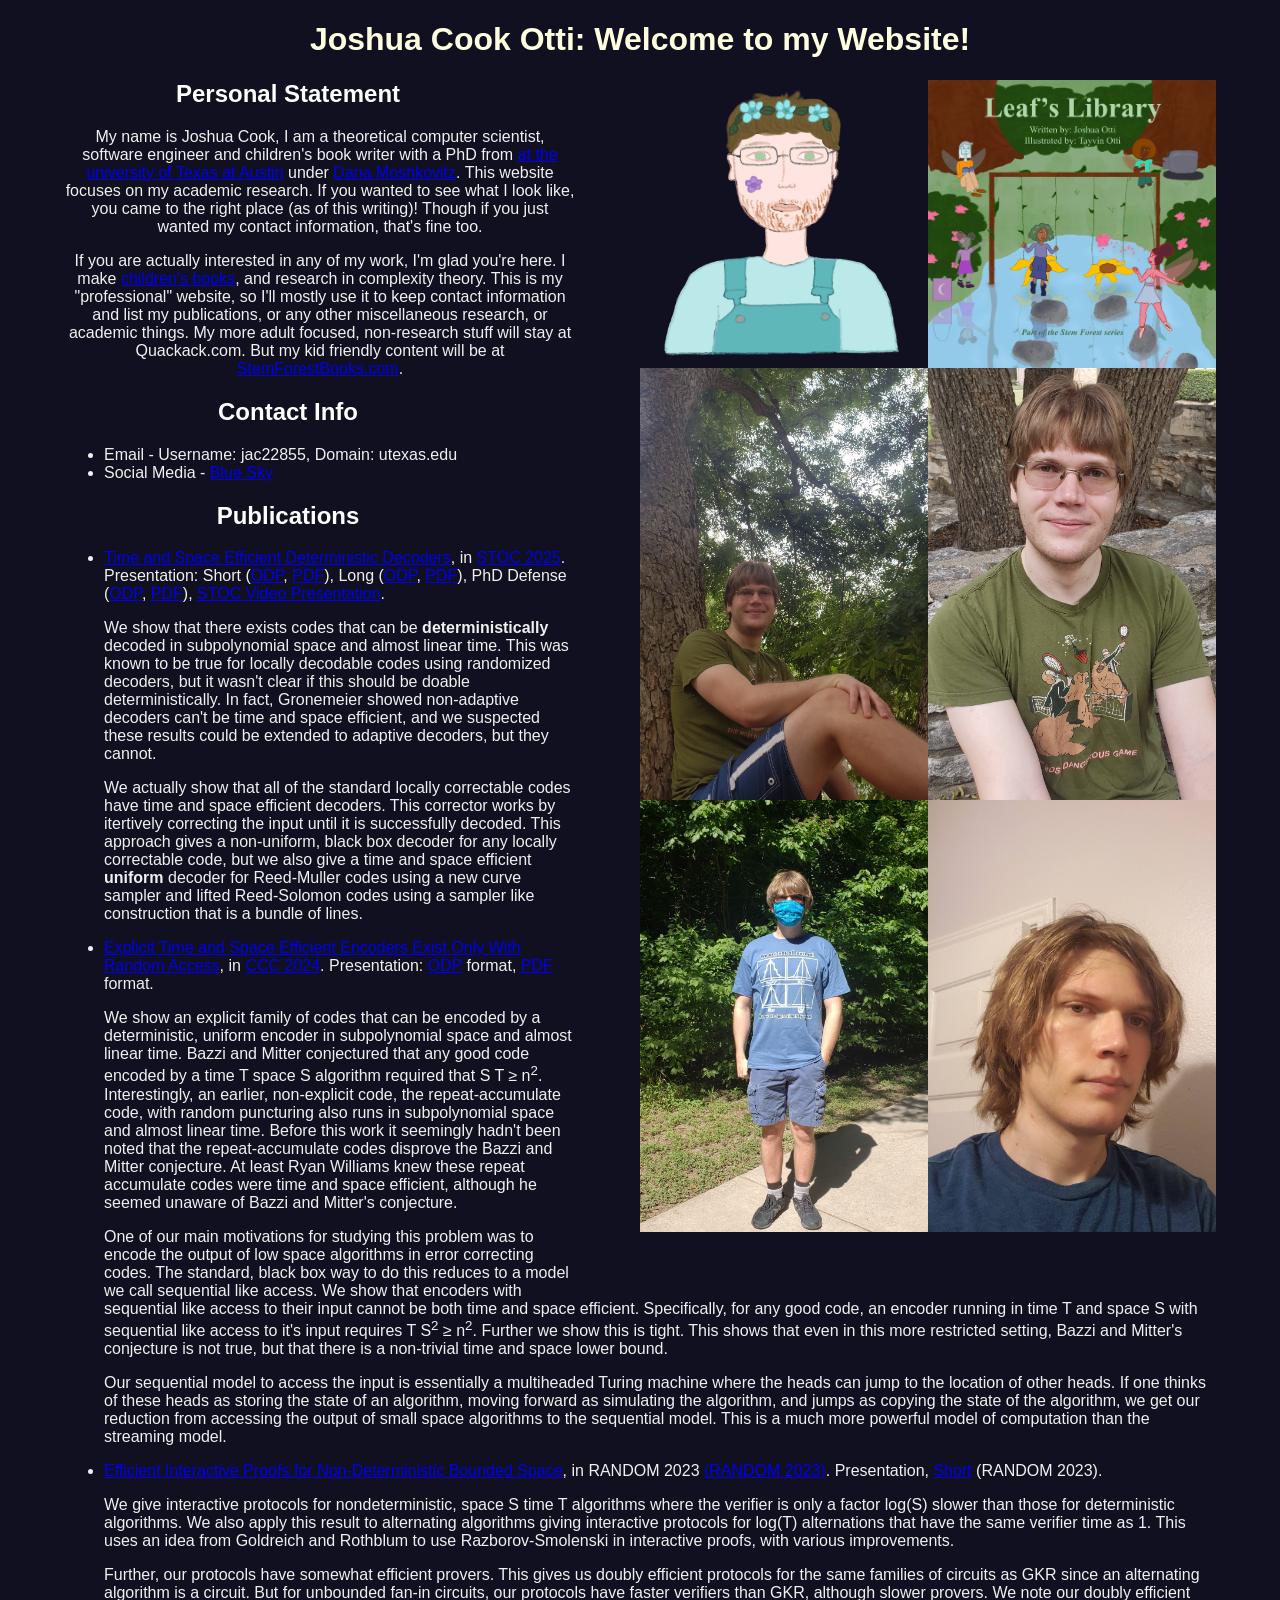
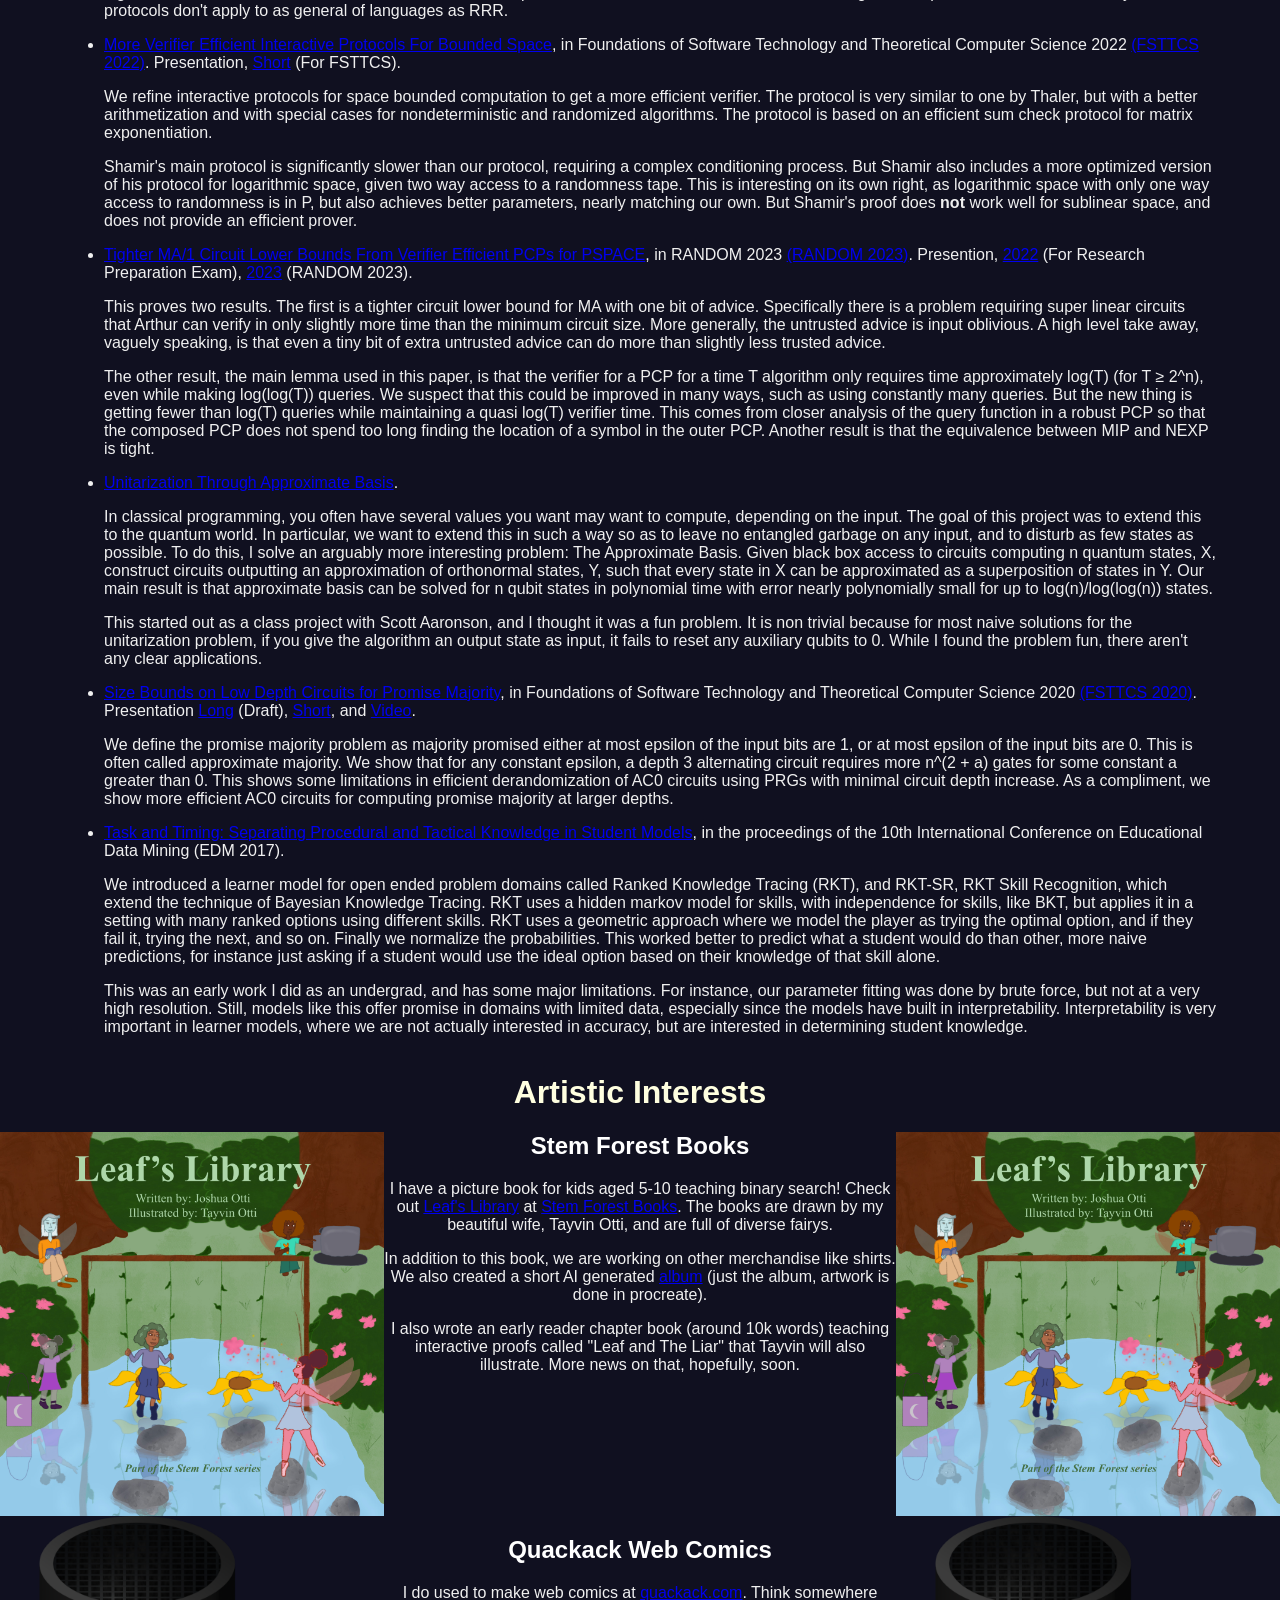
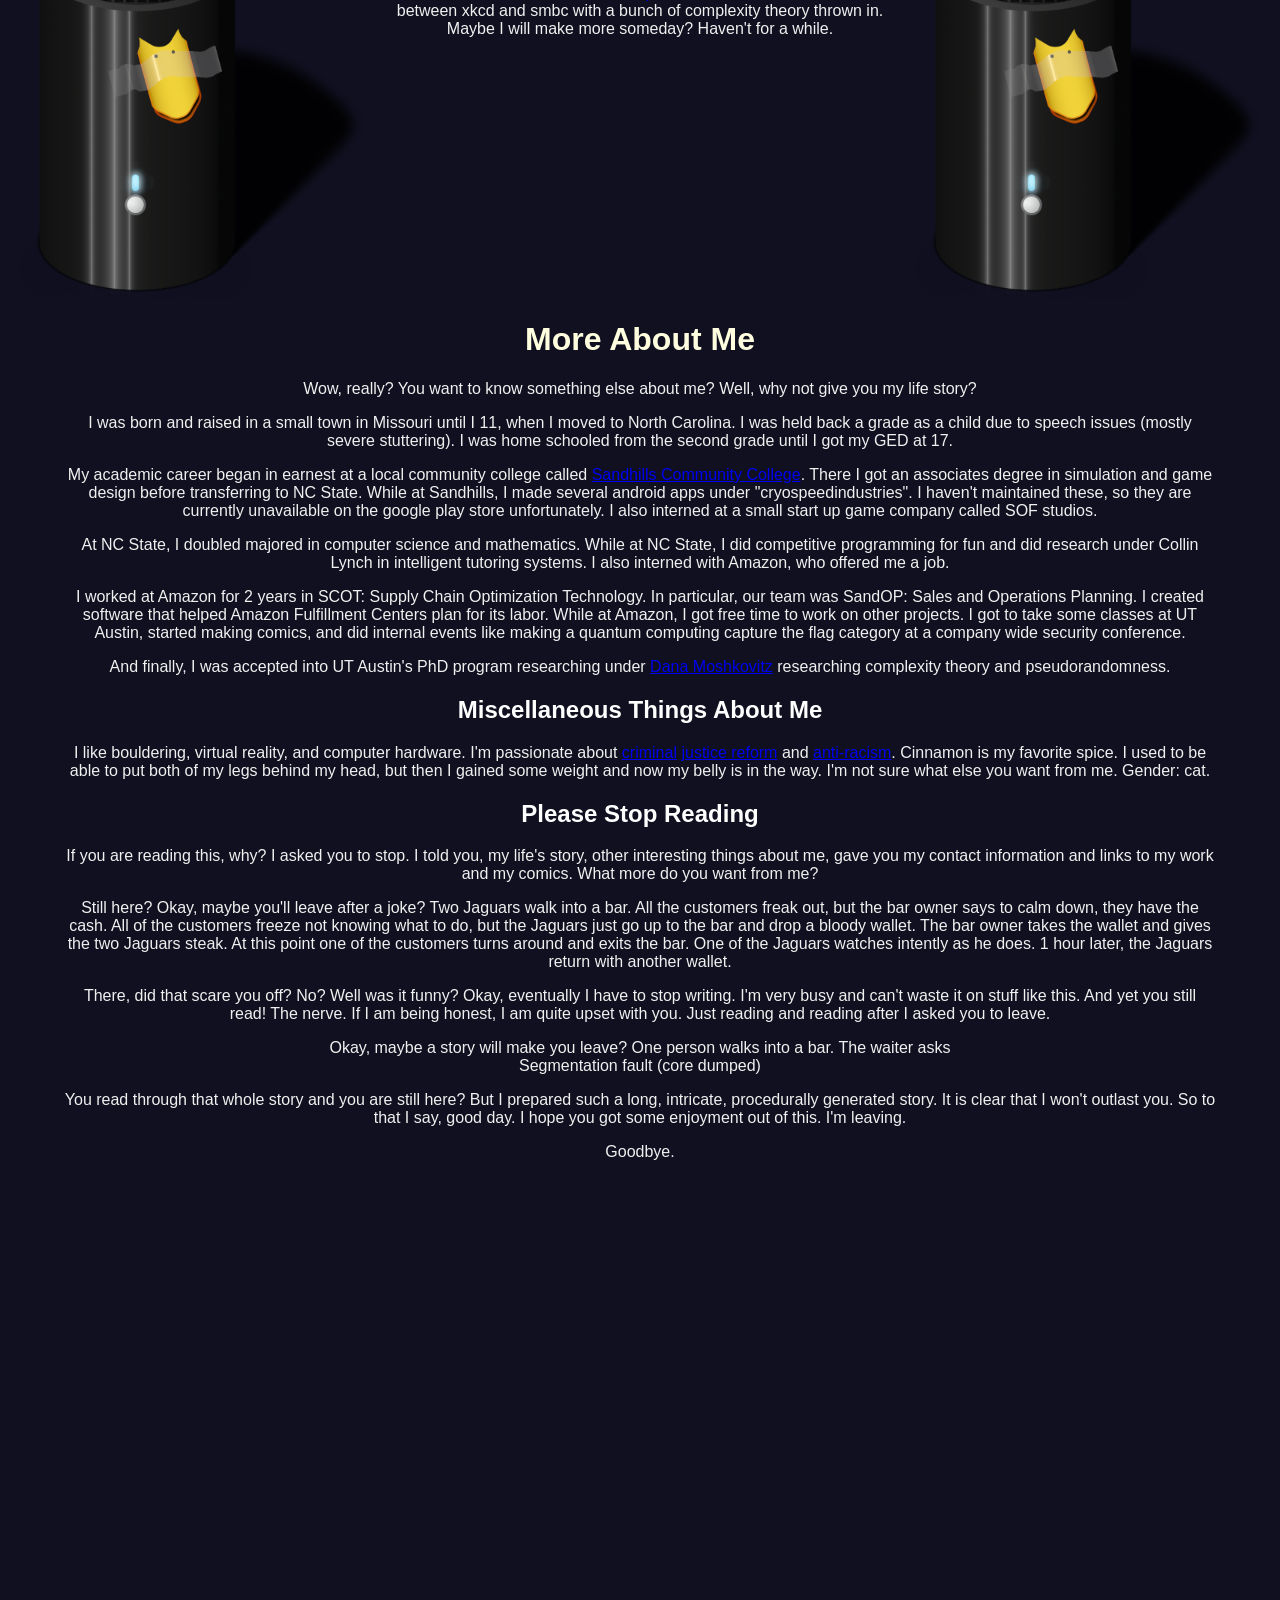
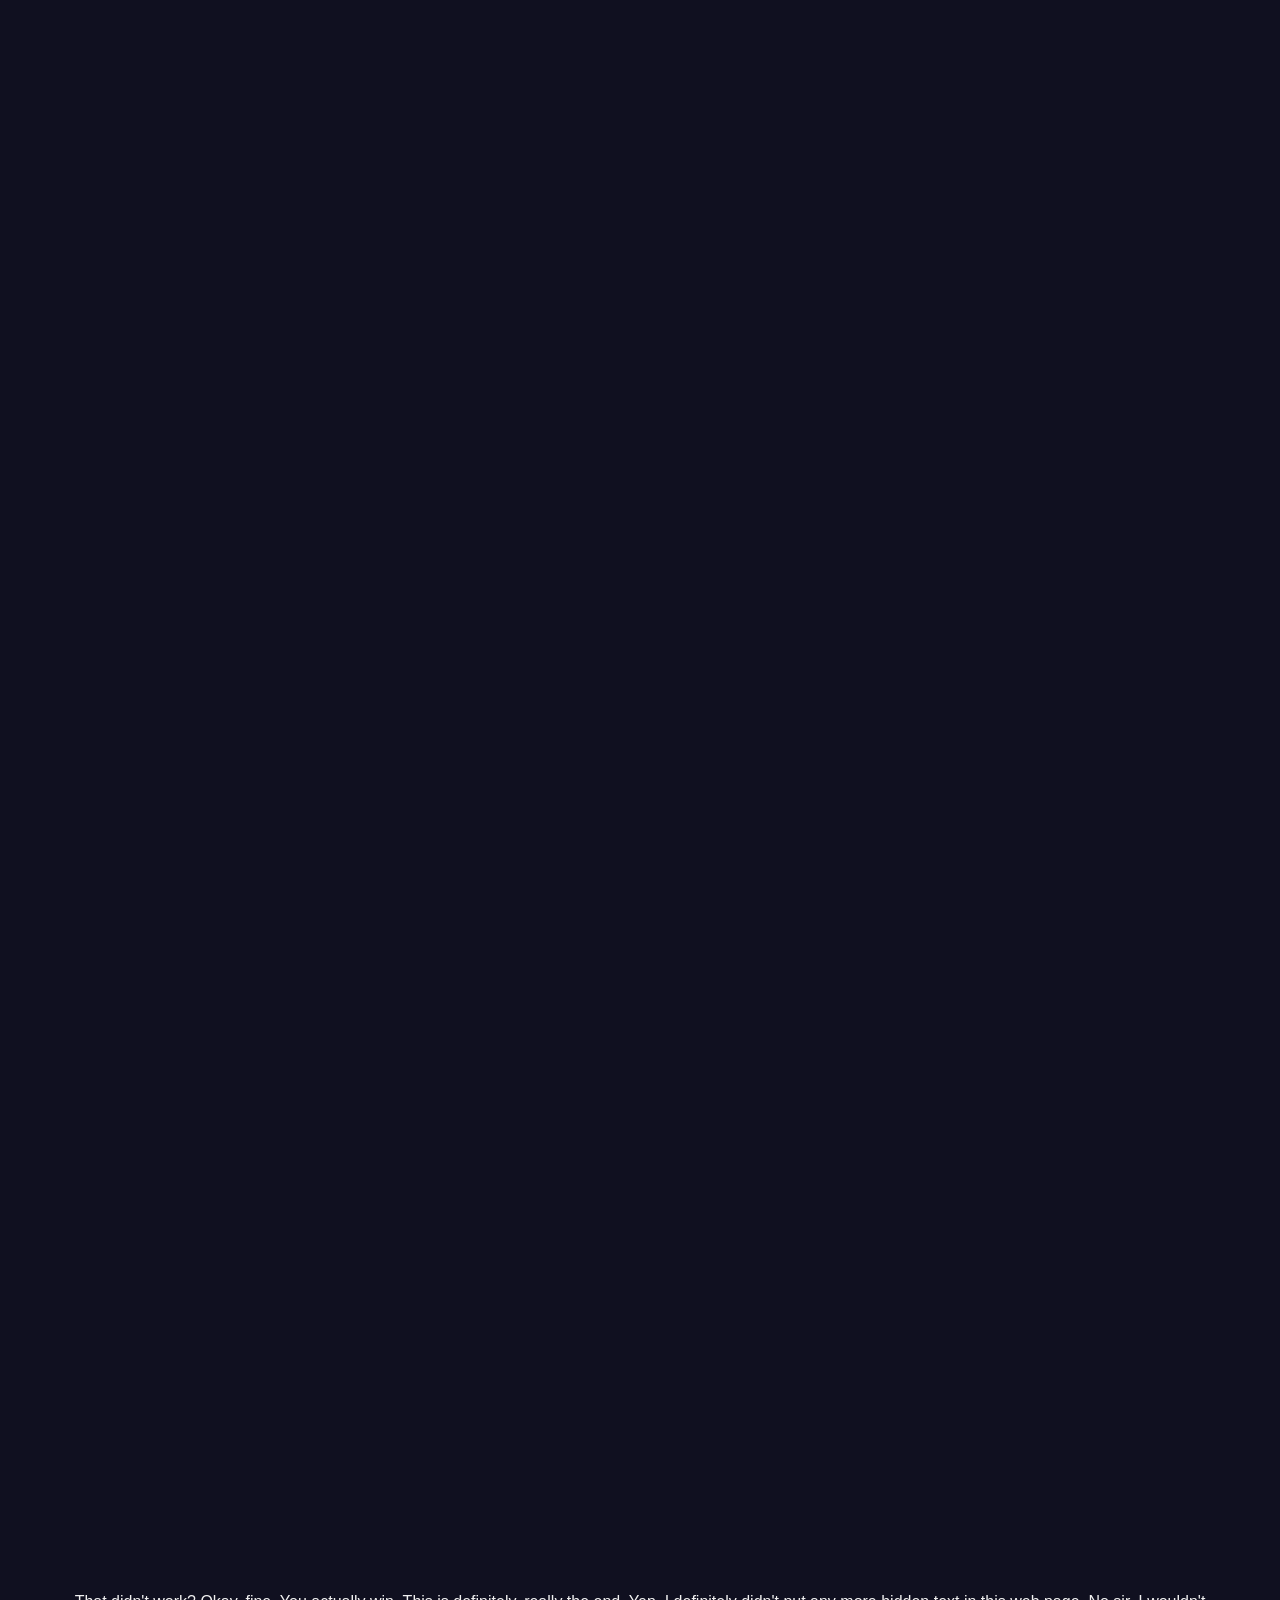
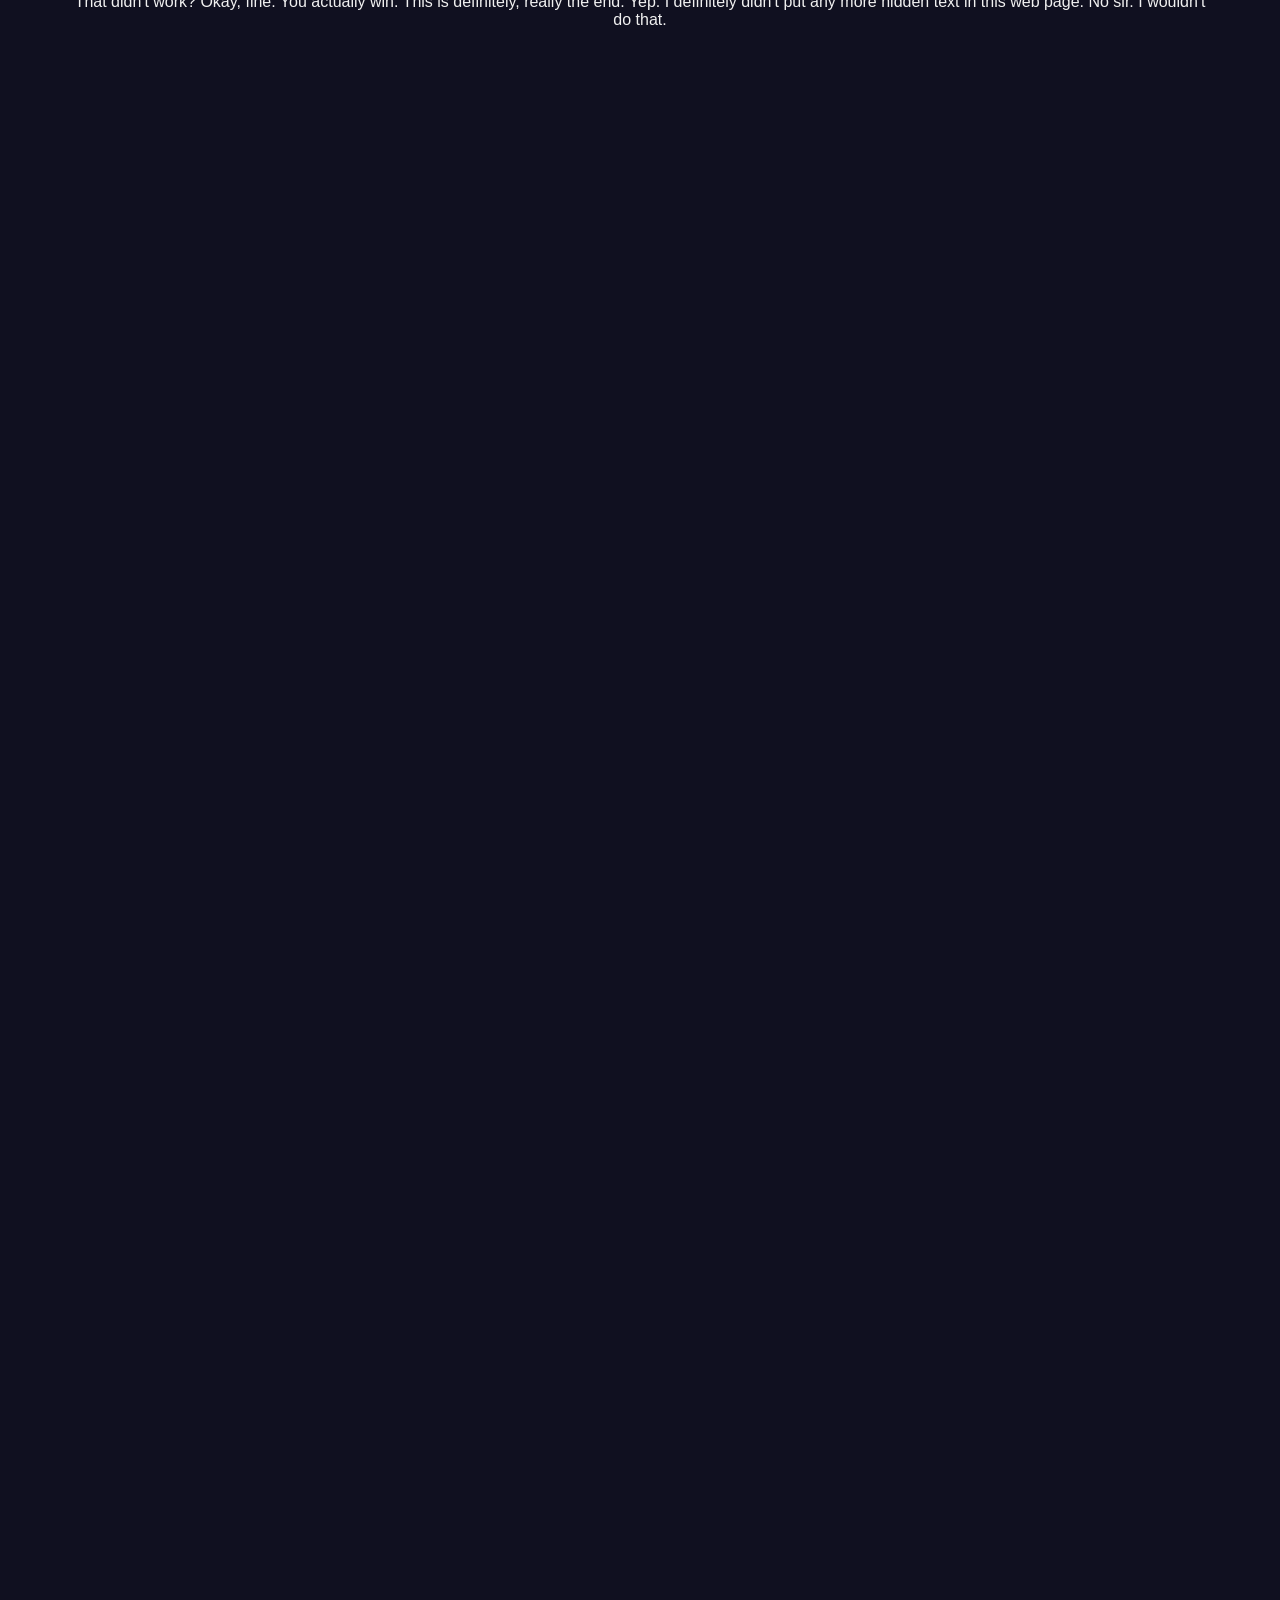
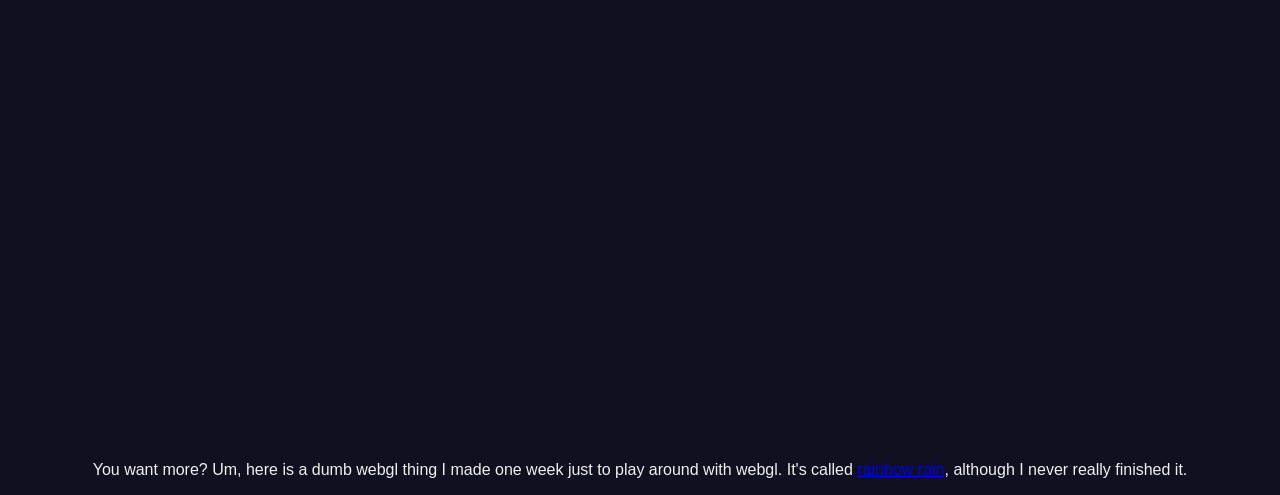
<file: index.html>
<!DOCTYPE html>
<html lang="en">
  <head>
    <meta charset="utf-8" />
    <link rel="shortcut icon" href="./favicon.ico" />
    <link rel="stylesheet" href="index.css">
    <title>Joshua Cook Otti's Web Site</title>
  </head>
  <body>
    <noscript>
      <h1>Secret No JavaScript Mode Found!</h1>
      <p>You're lucky that I didn't put any logic in my website.</p>
    </noscript>
    
    <h1>Joshua Cook Otti: Welcome to my Website!</h1>
    <div>
      <div class="rightcolumn">
		<a href="https://stemforestbooks.com/leafslibrary.html">
        <img class="picture" src="./leafs_library_front_cover.avif" title="Please buy my book if you have any kids who are interested in binary search of fairies." alt="Leaf's Library Cover." />
		</a>
        <img class="picture" src="./my_sketch.avif" title="Hi, this is a sketch of me my wife drew of me. Is it accurate, well I'll let you judege that for yourself." alt="A hand drawn sketch of me in cyan overalls wearing a flower crown with a flower painted on my cheek." />
        <img class="picture" src="./StoneSeatPictureCropped.jpeg" title="Welcome to the hover text! I hope you like this pciture. My shirt is from SMBC!" alt="Picture of me sitting on a stone bench." />
        <img class="picture" src="./TreePictureCropped.jpeg" title="I like climbing, even if I don't get to do it often." alt="Picture of me in a tree." />
        <img class="picture" src="./PandemicHeadshotCropped.jpg" title="You dare peek at my hover text? How dare you!? And on my pandemic photo too. Ever heard of social distancing?" alt="Headshot of me in a white room during the pandemic." />
        <img class="picture" src="./PandemicFullBodyCropped.jpg" title="Okay, not all the hover text will be interesting. Though that is my pattern on that shirt btw and you can buy it from teespring." alt="Picture of me in a park with a mask." />
      </div>
      <h2> Personal Statement </h2>
      <p>
        My name is Joshua Cook, I am a theoretical computer scientist, software engineer and children's book writer with a PhD from <a href="https://www.cs.utexas.edu/act/">at the university of Texas at Austin</a> under <a href="https://www.cs.utexas.edu/~danama/">Dana Moshkovitz</a>. This website focuses on my academic research. If you wanted to see what I look like, you came to the right place (as of this writing)! Though if you just wanted my contact information, that's fine too.
      </p>
      <p>
        If you are actually interested in any of my work, I'm glad you're here. I make <a href="https://stemforestbooks.com">children's books</a>, and research in complexity theory. This is my "professional" website, so I'll mostly use it to keep contact information and list my publications, or any other miscellaneous research, or academic things. My more adult focused, non-research stuff will stay at Quackack.com. But my kid friendly content will be at <a href="https://stemforestbooks.com">StemForestBooks.com</a>.
      </p>
      <h2>Contact Info</h2>
      <ul>
        <li>Email - Username: jac22855, Domain: utexas.edu</li>
		<li>Social Media - <a href="https://bsky.app/profile/joshuaotti.bsky.social">Blue Sky</a></li>
      </ul>
      <h2>Publications</h2>
      <ul>
		<li>
		<p class="pubTitle"><a href="https://eccc.weizmann.ac.il/report/2024/110/">Time and Space Efficient Deterministic Decoders</a>, in <a href="https://dl.acm.org/doi/10.1145/3717823.3718132">STOC 2025</a>. Presentation: Short (<a href="./Time_And_Space_Efficient_Deterministic_Decoders_STOC_2025_Talk.odp">ODP</a>, <a href="Time_And_Space_Efficient_Deterministic_Decoders_Short.pdf">PDF</a>), Long (<a href="Time_And_Space_Efficient_Deterministic_Decoders_STOC_2025_Long_Talk.odp">ODP</a>, <a href="Time_And_Space_Efficient_Deterministic_Decoders_Long.pdf">PDF</a>), PhD Defense (<a href="JoshuaCookOttiPhDDefense.odp">ODP</a>, <a href="JoshuaCookOttiPhDDefense.pdf">PDF</a>), <a href="https://youtu.be/wPV3_AWk4wg?si=Wb2EAe6BzKSI5yEl">STOC Video Presentation</a>.
		
		<p class="pubDesc">We show that there exists codes that can be <strong>deterministically</strong> decoded in subpolynomial space and almost linear time. This was known to be true for locally decodable codes using randomized decoders, but it wasn't clear if this should be doable deterministically. In fact, Gronemeier showed non-adaptive decoders can't be time and space efficient, and we suspected these results could be extended to adaptive decoders, but they cannot.</p>
		<p class="pubDesc">We actually show that all of the standard locally correctable codes have time and space efficient decoders. This corrector works by itertively correcting the input until it is successfully decoded. This approach gives a non-uniform, black box decoder for any locally correctable code, but we also give a time and space efficient <strong>uniform</strong> decoder for Reed-Muller codes using a new curve sampler and lifted Reed-Solomon codes using a sampler like construction that is a bundle of lines.</p>

		</li>
		
		<li>
		<p class="pubTitle"><a href="https://eccc.weizmann.ac.il/report/2024/032/">Explicit Time and Space Efficient Encoders Exist Only With Random Access</a>, in <a href="https://drops.dagstuhl.de/entities/document/10.4230/LIPIcs.CCC.2024.5">CCC 2024</a>. Presentation: <a href="./explicit_time_space_efficient_encodes_exist.odp">ODP</a> format, <a href="./presentation_explicit_time_and_space_efficient_encoders_exist.pdf">PDF</a> format.
		
		<p class="pubDesc">We show an explicit family of codes that can be encoded by a deterministic, uniform encoder in subpolynomial space and almost linear time. Bazzi and Mitter conjectured that any good code encoded by a time T space S algorithm required that S T &ge; n<sup>2</sup>. Interestingly, an earlier, non-explicit code, the repeat-accumulate code, with random puncturing also runs in subpolynomial space and almost linear time. Before this work it seemingly hadn't been noted that the repeat-accumulate codes disprove the Bazzi and Mitter conjecture. At least Ryan Williams knew these repeat accumulate codes were time and space efficient, although he seemed unaware of Bazzi and Mitter's conjecture.</p>
		
		<p class="pubDesc">One of our main motivations for studying this problem was to encode the output of low space algorithms in error correcting codes. The standard, black box way to do this reduces to a model we call sequential like access. We show that encoders with sequential like access to their input cannot be both time and space efficient. Specifically, for any good code, an encoder running in time T and space S with sequential like access to it's input requires T S<sup>2</sup> &ge; n<sup>2</sup>. Further we show this is tight. This shows that even in this more restricted setting, Bazzi and Mitter's conjecture is not true, but that there is a non-trivial time and space lower bound.</p>
		
		<p class="pubDesc">Our sequential model to access the input is essentially a multiheaded Turing machine where the heads can jump to the location of other heads. If one thinks of these heads as storing the state of an algorithm, moving forward as simulating the algorithm, and jumps as copying the state of the algorithm, we get our reduction from accessing the output of small space algorithms to the sequential model. This is a much more powerful model of computation than the streaming model.</p>
		</li>
        <li>
		<p class="pubTitle"><a href="https://eccc.weizmann.ac.il/report/2023/097/">Efficient Interactive Proofs for Non-Deterministic Bounded Space</a>, in RANDOM 2023 <a href="https://drops.dagstuhl.de/opus/volltexte/2023/18872/">(RANDOM 2023)</a>. Presentation, <a href="./RANDOM_InteractiveProofsForNondeterministicSpace_SLIDES.pdf">Short</a> (RANDOM 2023).</p>
		
		<p class="pubDesc">We give interactive protocols for nondeterministic, space S time T algorithms where the verifier is only a factor log(S) slower than those for deterministic algorithms. We also apply this result to alternating algorithms giving interactive protocols for log(T) alternations that have the same verifier time as 1. This uses an idea from Goldreich and Rothblum to use Razborov-Smolenski in interactive proofs, with various improvements.</p>
		
		<p class="pubDesc">Further, our protocols have somewhat efficient provers. This gives us doubly efficient protocols for the same families of circuits as GKR since an alternating algorithm is a circuit. But for unbounded fan-in circuits, our protocols have faster verifiers than GKR, although slower provers. We note our doubly efficient protocols don't apply to as general of languages as RRR.</p>
        <li>
		<p class="pubTitle"><a href="https://eccc.weizmann.ac.il/report/2022/093">More Verifier Efficient Interactive Protocols For Bounded Space</a>, in Foundations of Software Technology and Theoretical Computer Science 2022 <a href="https://drops.dagstuhl.de/opus/volltexte/2022/17406/">(FSTTCS 2022)</a>. Presentation, <a href="./More_Efficient_Interactive_Proofs_For_Bounded_Space.pdf">Short</a> (For FSTTCS).</p>
		
		<p class="pubDesc">We refine interactive protocols for space bounded computation to get a more efficient verifier. The protocol is very similar to one by Thaler, but with a better arithmetization and with special cases for nondeterministic and randomized algorithms. The protocol is based on an efficient sum check protocol for matrix exponentiation.</p>
		
		<p class="pubDesc">Shamir's main protocol is significantly slower than our protocol, requiring a complex conditioning process. But Shamir also includes a more optimized version of his protocol for logarithmic space, given two way access to a randomness tape. This is interesting on its own right, as logarithmic space with only one way access to randomness is in P, but also achieves better parameters, nearly matching our own. But Shamir's proof does <strong>not</strong> work well for sublinear space, and does not provide an efficient prover.</p>
        </li>
		
        <li>
        <p class="pubTitle"><a href="https://eccc.weizmann.ac.il/report/2022/014/">Tighter MA/1 Circuit Lower Bounds From Verifier Efficient PCPs for PSPACE</a>, in RANDOM 2023 <a href="https://drops.dagstuhl.de/opus/volltexte/2023/18880/">(RANDOM 2023)</a>. Presention, <a href="./RPE_Tighter_Circuit_Lower_Bounds_for_MA.pdf">2022</a> (For Research Preparation Exam), <a href="./Random_Tighter_Circuit_Lower_Bounds_for_MA_Slides.pdf">2023</a> (RANDOM 2023).</p>
		
		<p class="pubDesc">This proves two results. The first is a tighter circuit lower bound for MA with one bit of advice. Specifically there is a problem requiring super linear circuits that Arthur can verify in only slightly more time than the minimum circuit size. More generally, the untrusted advice is input oblivious. A high level take away, vaguely speaking, is that even a tiny bit of extra untrusted advice can do more than slightly less trusted advice.</p>
		
		<p class="pubDesc">The other result, the main lemma used in this paper, is that the verifier for a PCP for a time T algorithm only requires time approximately log(T) (for T &ge; 2^n), even while making log(log(T)) queries. We suspect that this could be improved in many ways, such as using constantly many queries. But the new thing is getting fewer than log(T) queries while maintaining a quasi log(T) verifier time. This comes from closer analysis of the query function in a robust PCP so that the composed PCP does not spend too long finding the location of a symbol in the outer PCP. Another result is that the equivalence between MIP and NEXP is tight.</p>
        </li>
		
        <li>
        <p class="pubTitle"><a href="https://arxiv.org/abs/2104.00785v1">Unitarization Through Approximate Basis</a>.</p>
		
		<p class="pubDesc">In classical programming, you often have several values you want may want to compute, depending on the input. The goal of this project was to extend this to the quantum world. In particular, we want to extend this in such a way so as to leave no entangled garbage on any input, and to disturb as few states as possible. To do this, I solve an arguably more interesting problem: The Approximate Basis. Given black box access to circuits computing n quantum states, X, construct circuits outputting an approximation of orthonormal states, Y, such that every state in X can be approximated as a superposition of states in Y. Our main result is that approximate basis can be solved for n qubit states in polynomial time with error nearly polynomially small for up to log(n)/log(log(n)) states.</p>
		
		<p class="pubDesc">This started out as a class project with Scott Aaronson, and I thought it was a fun problem. It is non trivial because for most naive solutions for the unitarization problem, if you give the algorithm an output state as input, it fails to reset any auxiliary qubits to 0. While I found the problem fun, there aren't any clear applications.</p>
        </li>
		
        <li>
        <p class="pubTitle"><a href="https://eccc.weizmann.ac.il/report/2020/122/">Size Bounds on Low Depth Circuits for Promise Majority</a>, in Foundations of Software Technology and Theoretical Computer Science 2020 <a href="https://drops.dagstuhl.de/opus/frontdoor.php?source_opus=13260">(FSTTCS 2020)</a>. Presentation <a href="./Size_Bounds_on_Low_Depth_Circuits_for_Promise_Majority_Long_Presentation.pdf">Long</a> (Draft), <a href="./Size_Bounds_on_Low_Depth_Circuits_for_Promise_Majority_Short.pdf">Short</a>, and <a href="https://www.youtube.com/watch?v=C4exHjvIC84">Video</a>.</p>
		
		<p class="pubDesc">We define the promise majority problem as majority promised either at most epsilon of the input bits are 1, or at most epsilon of the input bits are 0. This is often called approximate majority. We show that for any constant epsilon, a depth 3 alternating circuit requires more n^(2 + a) gates for some constant a greater than 0. This shows some limitations in efficient derandomization of AC0 circuits using PRGs with minimal circuit depth increase. As a compliment, we show more efficient AC0 circuits for computing promise majority at larger depths.</p>
        </li>
		
        <li>
        <p class="pubTitle"><a href="http://educationaldatamining.org/EDM2017/proc_files/papers/paper_35.pdf">Task and Timing: Separating Procedural and Tactical Knowledge in Student Models</a>, in the proceedings of the 10th International Conference on Educational Data Mining (EDM 2017).</p>
		
		<p class="pubDesc">We introduced a learner model for open ended problem domains called Ranked Knowledge Tracing (RKT), and RKT-SR, RKT Skill Recognition, which extend the technique of Bayesian Knowledge Tracing. RKT uses a hidden markov model for skills, with independence for skills, like BKT, but applies it in a setting with many ranked options using different skills. RKT uses a geometric approach where we model the player as trying the optimal option, and if they fail it, trying the next, and so on. Finally we normalize the probabilities. This worked better to predict what a student would do than other, more naive predictions, for instance just asking if a student would use the ideal option based on their knowledge of that skill alone.</p>
		
		<p class="pubDesc">This was an early work I did as an undergrad, and has some major limitations. For instance, our parameter fitting was done by brute force, but not at a very high resolution. Still, models like this offer promise in domains with limited data, especially since the models have built in interpretability. Interpretability is very important in learner models, where we are not actually interested in accuracy, but are interested in determining student knowledge.</p>
        </li>
      </ul>
    </div>
    <div class="clear"></div>
    
    <div>
        <h1> Artistic Interests</h1>
		
        <img class="LeftIcon" src="./leafs_library_front_cover.avif" title="Cover of Leaf's Library book." />
        <img class="RightIcon" src="./leafs_library_front_cover.avif" title="... Just buy my book please. Stop looking for hidden messages." />
      <div class="centercolumn">
        <h2>Stem Forest Books</h2>
		
        <p>I have a picture book for kids aged 5-10 teaching binary search! Check out <a href="https://stemforestbooks.com/leafslibrary.html">Leaf's Library</a> at <a href="https://stemforestbooks.com/">Stem Forest Books</a>. The books are drawn by my beautiful wife, Tayvin Otti, and are full of diverse fairys.
        </p>
		
		<p>
			In addition to this book, we are working on other merchandise like shirts. We also created a short AI generated <a href="https://soundcloud.com/joshua-cook-741385591/sets/leafs-lyrics-with-airons-ai-audio">album</a> (just the album, artwork is done in procreate).
		</p>
		<p>
			I also wrote an early reader chapter book (around 10k words) teaching interactive proofs called "Leaf and The Liar" that Tayvin will also illustrate. More news on that, hopefully, soon.
		</p>
		</div>
		
    <div class="clear"></div>
		
        <img class="LeftIcon" src="./QuackackIcon.png" title="I hope you weren't expecting a joke. Go to my comics if you want funny hover text. The nerve. Isn't the icon funny enough?" alt="A speaker with a duckbill taped to it." />
        <img class="RightIcon" src="./QuackackIcon.png" title="Congratulations on checking this picture! You win, um, this hover text? I hope you like it..." alt="A speaker with a duckbill taped to it." />
      <div class="centercolumn">
        <h2>Quackack Web Comics</h2>
		
        <p>I do used to make web comics at <a href="https://quackack.com/">quackack.com</a>. Think somewhere between xkcd and smbc with a bunch of complexity theory thrown in. Maybe I will make more someday? Haven't for a while.
        </p>
      </div>
    </div>
    <div class="clear"></div>
    
    <h1>More About Me</h1>
    <p> Wow, really? You want to know something else about me? Well, why not give you my life story?</p>
    <p> I was born and raised in a small town in Missouri until I 11, when I moved to North Carolina. I was held back a grade as a child due to speech issues (mostly severe stuttering). I was home schooled from the second grade until I got my GED at 17.</p>
    <p> My academic career began in earnest at a local community college called <a href="https://www.sandhills.edu/">Sandhills Community College</a>. There I got an associates degree in simulation and game design before transferring to NC State. While at Sandhills, I made several android apps under "cryospeedindustries". I haven't maintained these, so they are currently unavailable on the google play store unfortunately. I also interned at a small start up game company called SOF studios. 
    </p>
    <p>
    At NC State, I doubled majored in computer science and mathematics. While at NC State, I did competitive programming for fun and did research under Collin Lynch in intelligent tutoring systems. I also interned with Amazon, who offered me a job.
    </p>
    <p>
    I worked at Amazon for 2 years in SCOT: Supply Chain Optimization Technology. In particular, our team was SandOP: Sales and Operations Planning. I created software that helped Amazon Fulfillment Centers plan for its labor. While at Amazon, I got free time to work on other projects. I got to take some classes at UT Austin, started making comics, and did internal events like making a quantum computing capture the flag category at a company wide security conference. 
    </p>
    <p>
    And finally, I was accepted into UT Austin's PhD program researching under <a href="https://www.cs.utexas.edu/~danama/">Dana Moshkovitz</a> researching complexity theory and pseudorandomness.
    </p>
    <h2>Miscellaneous Things About Me</h2>
    <p>
      I like bouldering, virtual reality, and computer hardware. I'm passionate about <a href="https://www.joincampaignzero.org/">criminal</a> <a href="https://gritsforbreakfast.blogspot.com/">justice reform</a> and <a href="https://www.beverlydanieltatum.com/published-works/">anti-racism</a>. Cinnamon is my favorite spice. I used to be able to put both of my legs behind my head, but then I gained some weight and now my belly is in the way. I'm not sure what else you want from me. Gender: cat.
    </p>
    <h2>Please Stop Reading</h2>
    <p>
      If you are reading this, why? I asked you to stop. I told you, my life's story, other interesting things about me, gave you my contact information and links to my work and my comics. What more do you want from me?
    </p>
    <p>
      Still here? Okay, maybe you'll leave after a joke? Two Jaguars walk into a bar. All the customers freak out, but the bar owner says to calm down, they have the cash. All of the customers freeze not knowing what to do, but the Jaguars just go up to the bar and drop a bloody wallet. The bar owner takes the wallet and gives the two Jaguars steak. At this point one of the customers turns around and exits the bar. One of the Jaguars watches intently as he does. 1 hour later, the Jaguars return with another wallet.
    </p>
    <p>
      There, did that scare you off? No? Well was it funny? Okay, eventually I have to stop writing. I'm very busy and can't waste it on stuff like this. And yet you still read! The nerve. If I am being honest, I am quite upset with you. Just reading and reading after I asked you to leave.
    </p>
    <p>
    Okay, maybe a story will make you leave? One person walks into a bar. The waiter asks <br />
    Segmentation fault (core dumped)
    </p>
    <p>
      You read through that whole story and you are still here? But I prepared such a long, intricate, procedurally generated story. It is clear that I won't outlast you. So to that I say, good day. I hope you got some enjoyment out of this. I'm leaving.
    </p>
    <p>
    Goodbye.
    </p>
    <div class="long_blank">  </div>
    <p>
      That didn't work? Okay, fine. You actually win. This is definitely, really the end. Yep. I definitely didn't put any more hidden text in this web page. No sir. I wouldn't do that.
    </p>
    <div class="long_blank">  </div>
	
	<p>
		You want more? Um, here is a dumb webgl thing I made one week just to play around with webgl. It's called <a href="rainbowrain/index.html">rainbow rain</a>, although I never really finished it.
	</p>
	
    <noscript>
      <p>Seriously, you are looking at this page without javascript? Well, this time I really, really don't have any more ideas. Surely I wouldn't hide any more secret content in some of the other resources you downloaded to view this page. Why would I do that? That would be craaazy.</p>
    </noscript>
  </body>
</html>
</file>
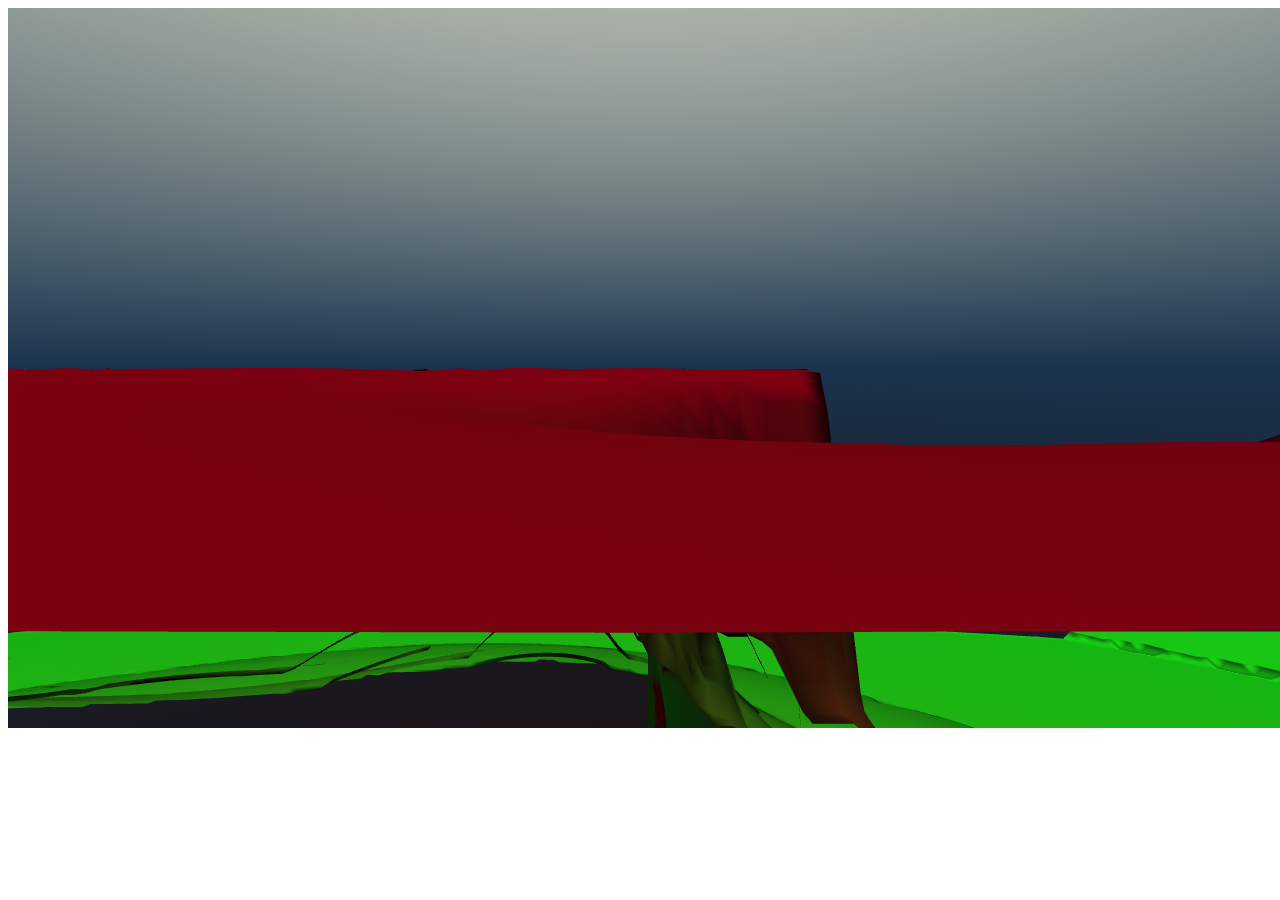
<file: rainbowrain/index.html>
<!doctype html>
<html lang="en">
<head>
    <meta charset="utf-8" />
    <title>Rainbow Rain</title>
</head>

<body>
<canvas id="gl-canvas" width="1280" height="720"></canvas>
<script src="m4Util.js"></script>
<script src="shaderUtil.js"></script>
<script src="shaderMacros.js"></script>
<script src="playerInput.js"></script>
<script src="skybox.js"></script>
<script src="testmodels.js"></script>
<script src="terrain.js"></script>
<script src="renderFractal.js"></script>
<script src="rain.js"></script>
<script src="index.js"></script>
</body>
</html>
</file>
<file: index.css>
/**
 * Remove default margin.
 */
body {
  margin: 0;
  background-color: #101020;
  color: #f0f0f0;
  font-family: "Arial", sans-serif;
}

h1 {
  color: #ffffe0;
  text-align: center;
}

h2 {
  color: #ffffff;
  text-align: center;
}

h3 {
  color: #eoffff;
  text-align: center;
}

ul {
  margin-left: 5%;
  margin-right: 5%;
}

p {
  text-align: center;
  margin-left: 5%;
  margin-right: 5%;
}

.pubTitle {
  text-align: left;
  margin-left: 0%;
  margin-right: 0%;
}

.pubDesc {
  text-align: left;
  margin-left: 0%;
  margin-right: 0%;
}

.long_blank
{
   min-height: 2000px;
}

.rightcolumn
{
  float: right;
  max-width: 45%;
  padding: 5%;
  padding-top: 0;
}

.picture
{
  float: right;
  max-width: 50%;
}

.leftcolumn
{
  max-width: 50%;
}

.clear {
  clear: both;
}


.RightIcon {
  float: right;
  max-width: 30%;
}

.LeftIcon {
  float: left;
  max-width: 30%;
}
</file>
